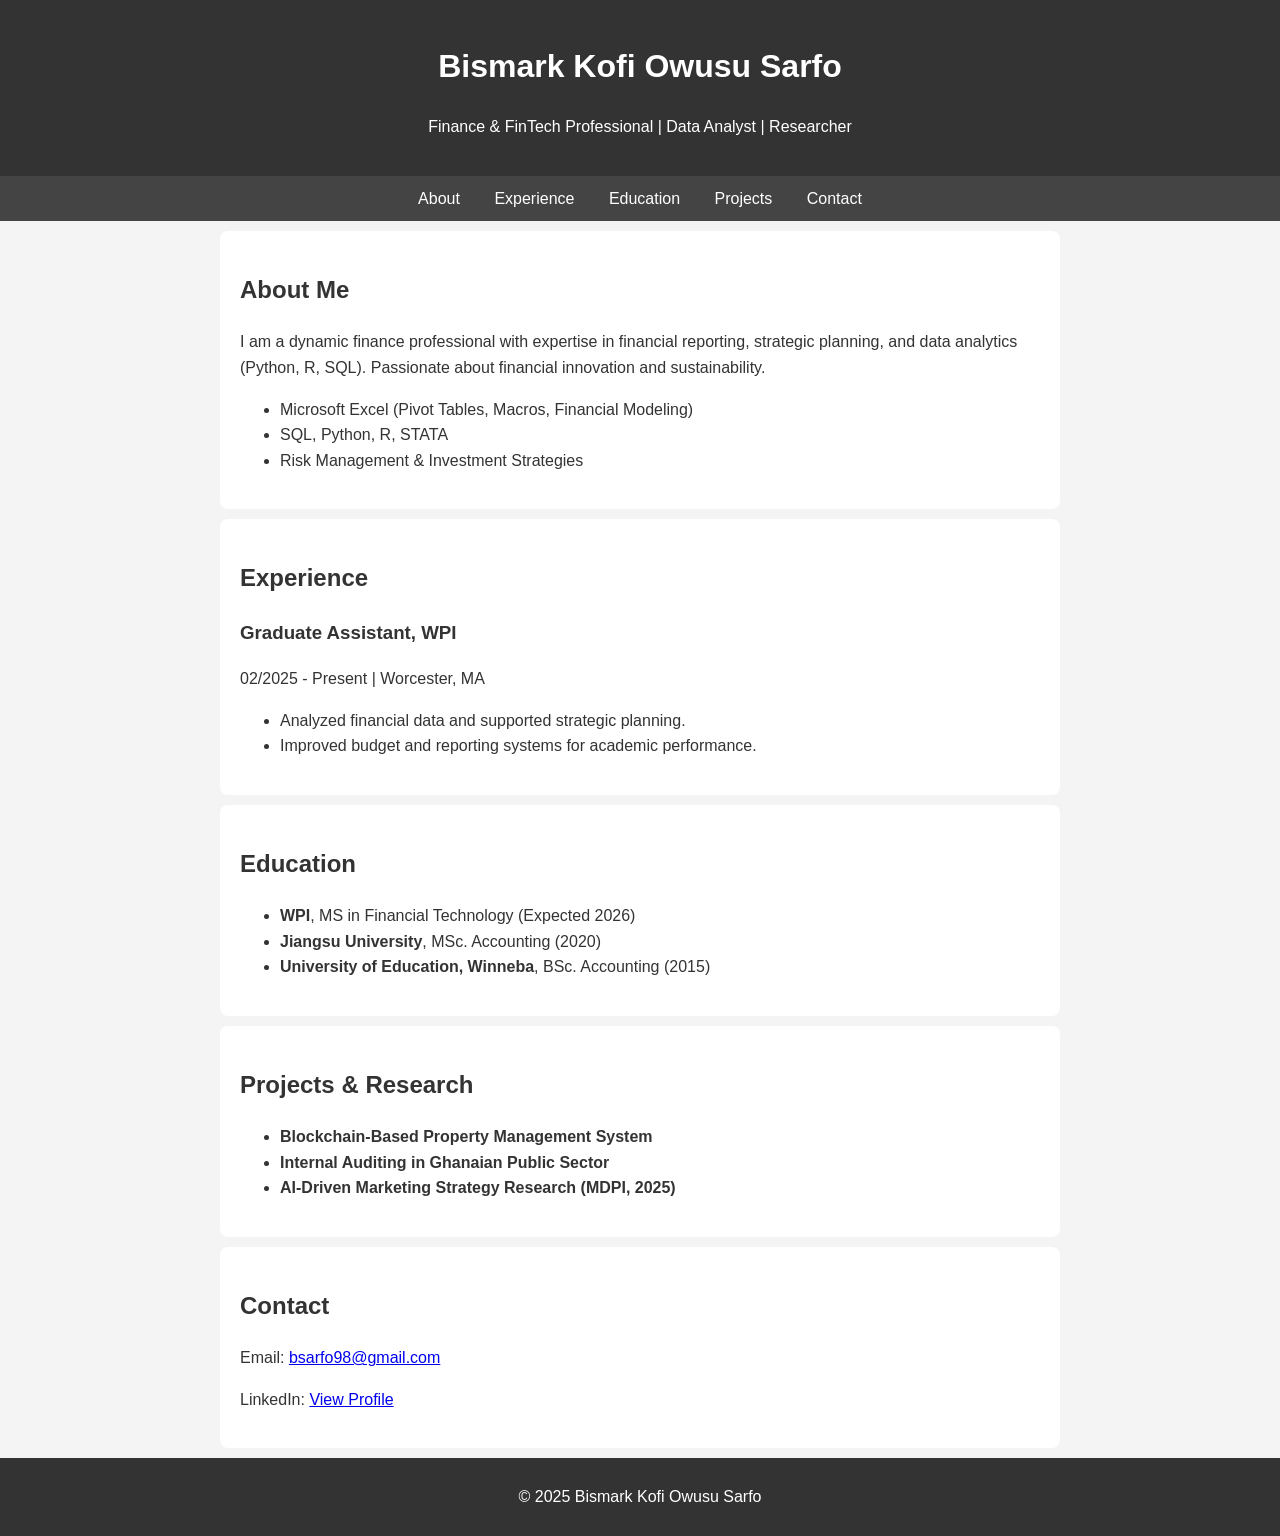
<file: index.html>
<!DOCTYPE html>
<html lang="en">
<head>
  <meta charset="UTF-8" />
  <meta name="viewport" content="width=device-width, initial-scale=1.0" />
  <title>Bismark Kofi Owusu Sarfo | Portfolio</title>
  <link rel="stylesheet" href="style.css" />
</head>
<body>
  <header>
    <h1>Bismark Kofi Owusu Sarfo</h1>
    <p>Finance & FinTech Professional | Data Analyst | Researcher</p>
  </header>

  <nav>
    <a href="#about">About</a>
    <a href="#experience">Experience</a>
    <a href="#education">Education</a>
    <a href="#projects">Projects</a>
    <a href="#contact">Contact</a>
  </nav>

  <section id="about">
    <h2>About Me</h2>
    <p>I am a dynamic finance professional with expertise in financial reporting, strategic planning, and data analytics (Python, R, SQL). Passionate about financial innovation and sustainability.</p>
    <ul>
      <li>Microsoft Excel (Pivot Tables, Macros, Financial Modeling)</li>
      <li>SQL, Python, R, STATA</li>
      <li>Risk Management & Investment Strategies</li>
    </ul>
  </section>

  <section id="experience">
    <h2>Experience</h2>
    <div class="job">
      <h3>Graduate Assistant, WPI</h3>
      <p>02/2025 - Present | Worcester, MA</p>
      <ul>
        <li>Analyzed financial data and supported strategic planning.</li>
        <li>Improved budget and reporting systems for academic performance.</li>
      </ul>
    </div>
    <!-- Add other roles here similarly -->
  </section>

  <section id="education">
    <h2>Education</h2>
    <ul>
      <li><strong>WPI</strong>, MS in Financial Technology (Expected 2026)</li>
      <li><strong>Jiangsu University</strong>, MSc. Accounting (2020)</li>
      <li><strong>University of Education, Winneba</strong>, BSc. Accounting (2015)</li>
    </ul>
  </section>

  <section id="projects">
    <h2>Projects & Research</h2>
    <ul>
      <li><strong>Blockchain-Based Property Management System</strong></li>
      <li><strong>Internal Auditing in Ghanaian Public Sector</strong></li>
      <li><strong>AI-Driven Marketing Strategy Research (MDPI, 2025)</strong></li>
    </ul>
  </section>

  <section id="contact">
    <h2>Contact</h2>
    <p>Email: <a href="mailto:bsarfo98@gmail.com">bsarfo98@gmail.com</a></p>
    <p>LinkedIn: <a href="https://www.linkedin.com/in/kofi-owusu-sarfo-b7500383/" target="_blank">View Profile</a></p>
  </section>

  <footer>
    <p>&copy; 2025 Bismark Kofi Owusu Sarfo</p>
  </footer>

  <script src="script.js"></script>
</body>
</html>
</file>
<file: style.css>
body {
    font-family: 'Segoe UI', Tahoma, Geneva, Verdana, sans-serif;
    line-height: 1.6;
    margin: 0;
    padding: 0;
    background: #f4f4f4;
    color: #333;
  }
  
  header {
    background: #333;
    color: #fff;
    padding: 20px 0;
    text-align: center;
  }
  
  nav {
    background: #444;
    text-align: center;
    padding: 10px 0;
  }
  
  nav a {
    color: #fff;
    margin: 0 15px;
    text-decoration: none;
  }
  
  section {
    padding: 20px;
    margin: 10px auto;
    max-width: 800px;
    background: #fff;
    border-radius: 8px;
  }
  
  footer {
    text-align: center;
    padding: 10px;
    background: #333;
    color: #fff;
  }
</file>
